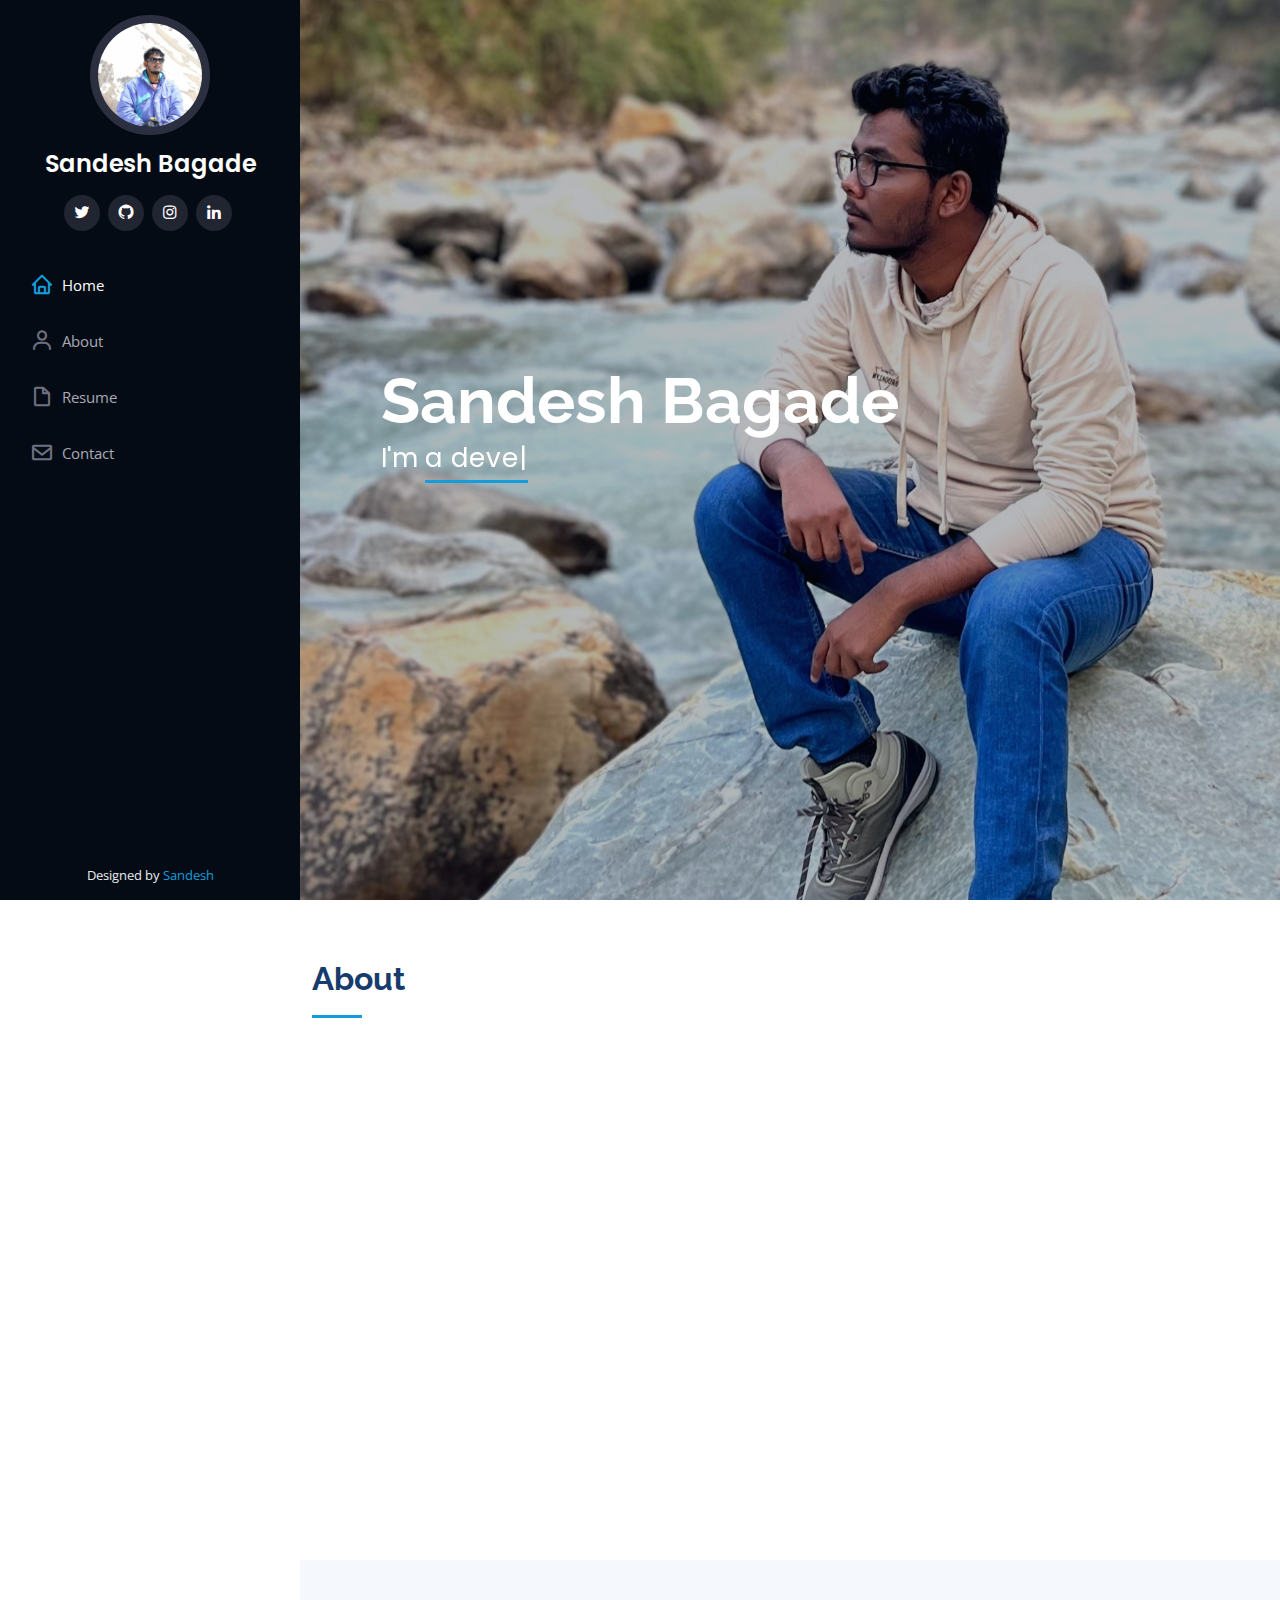
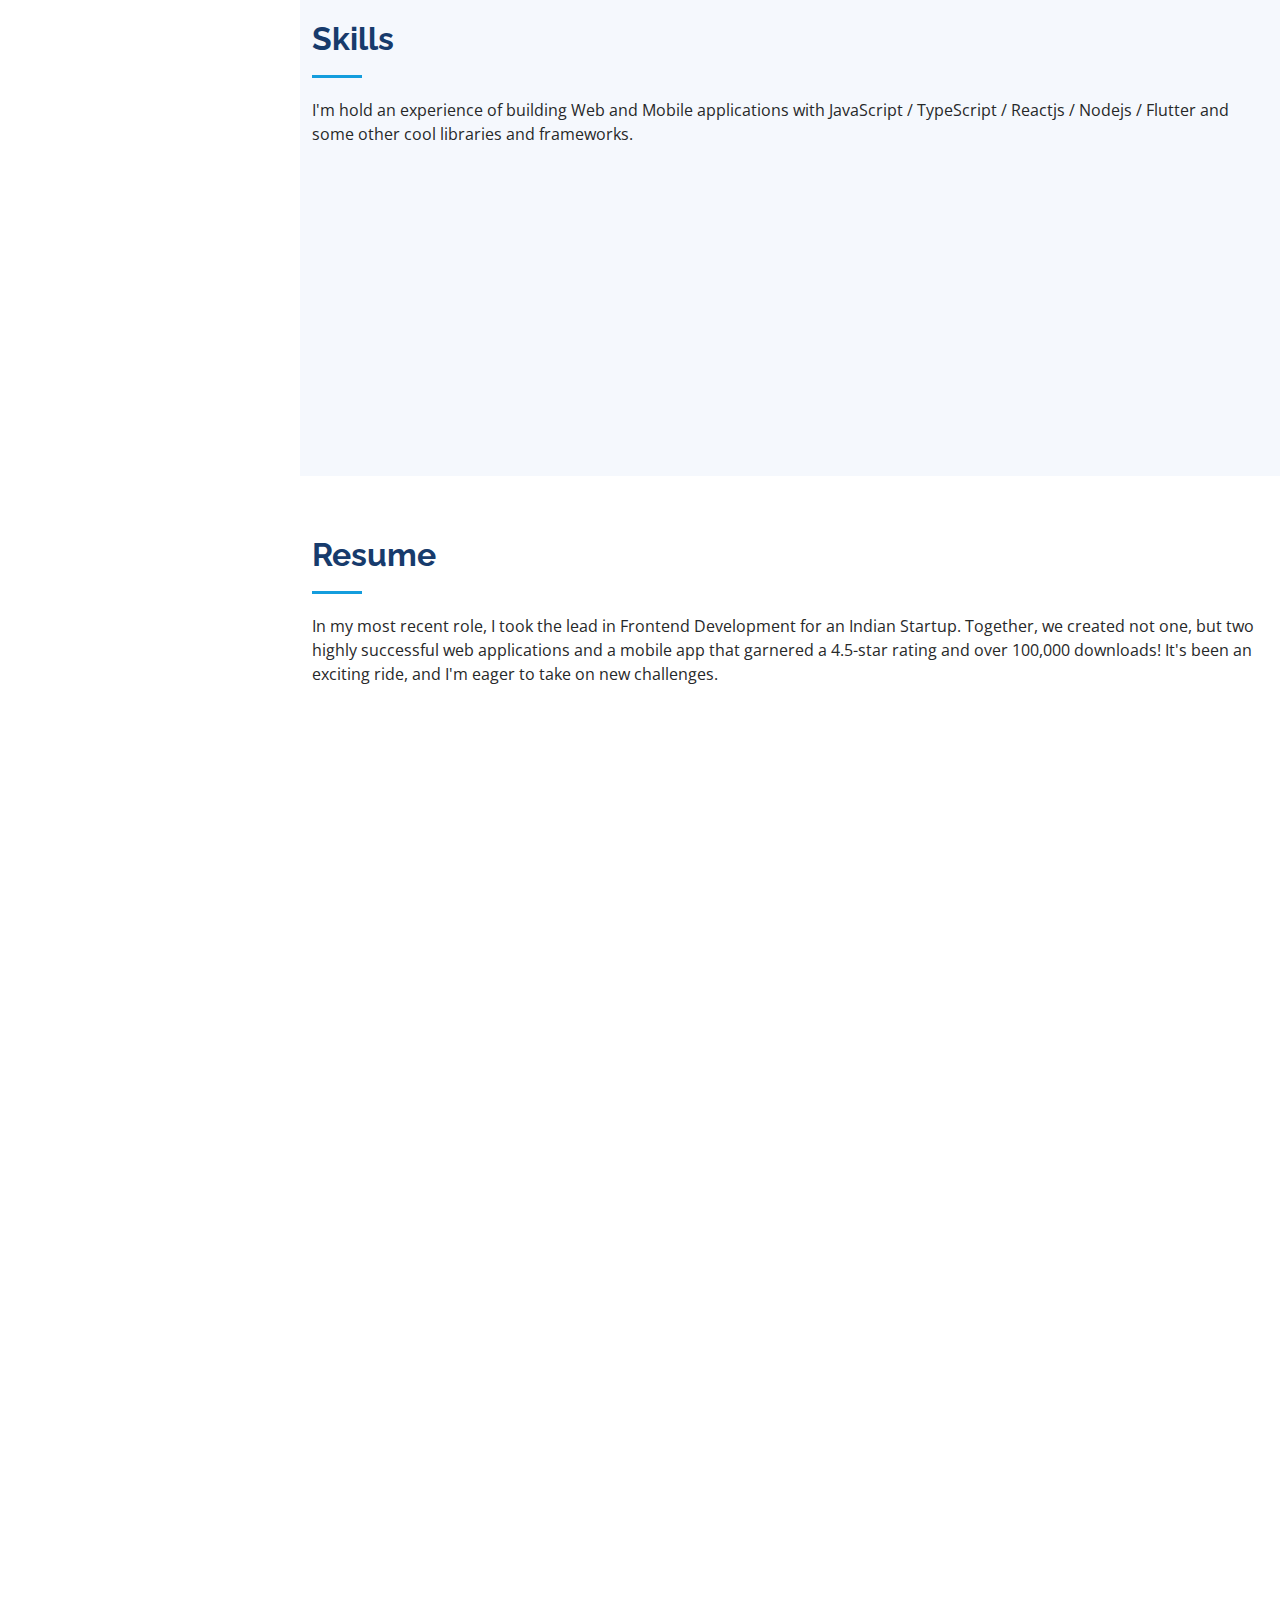
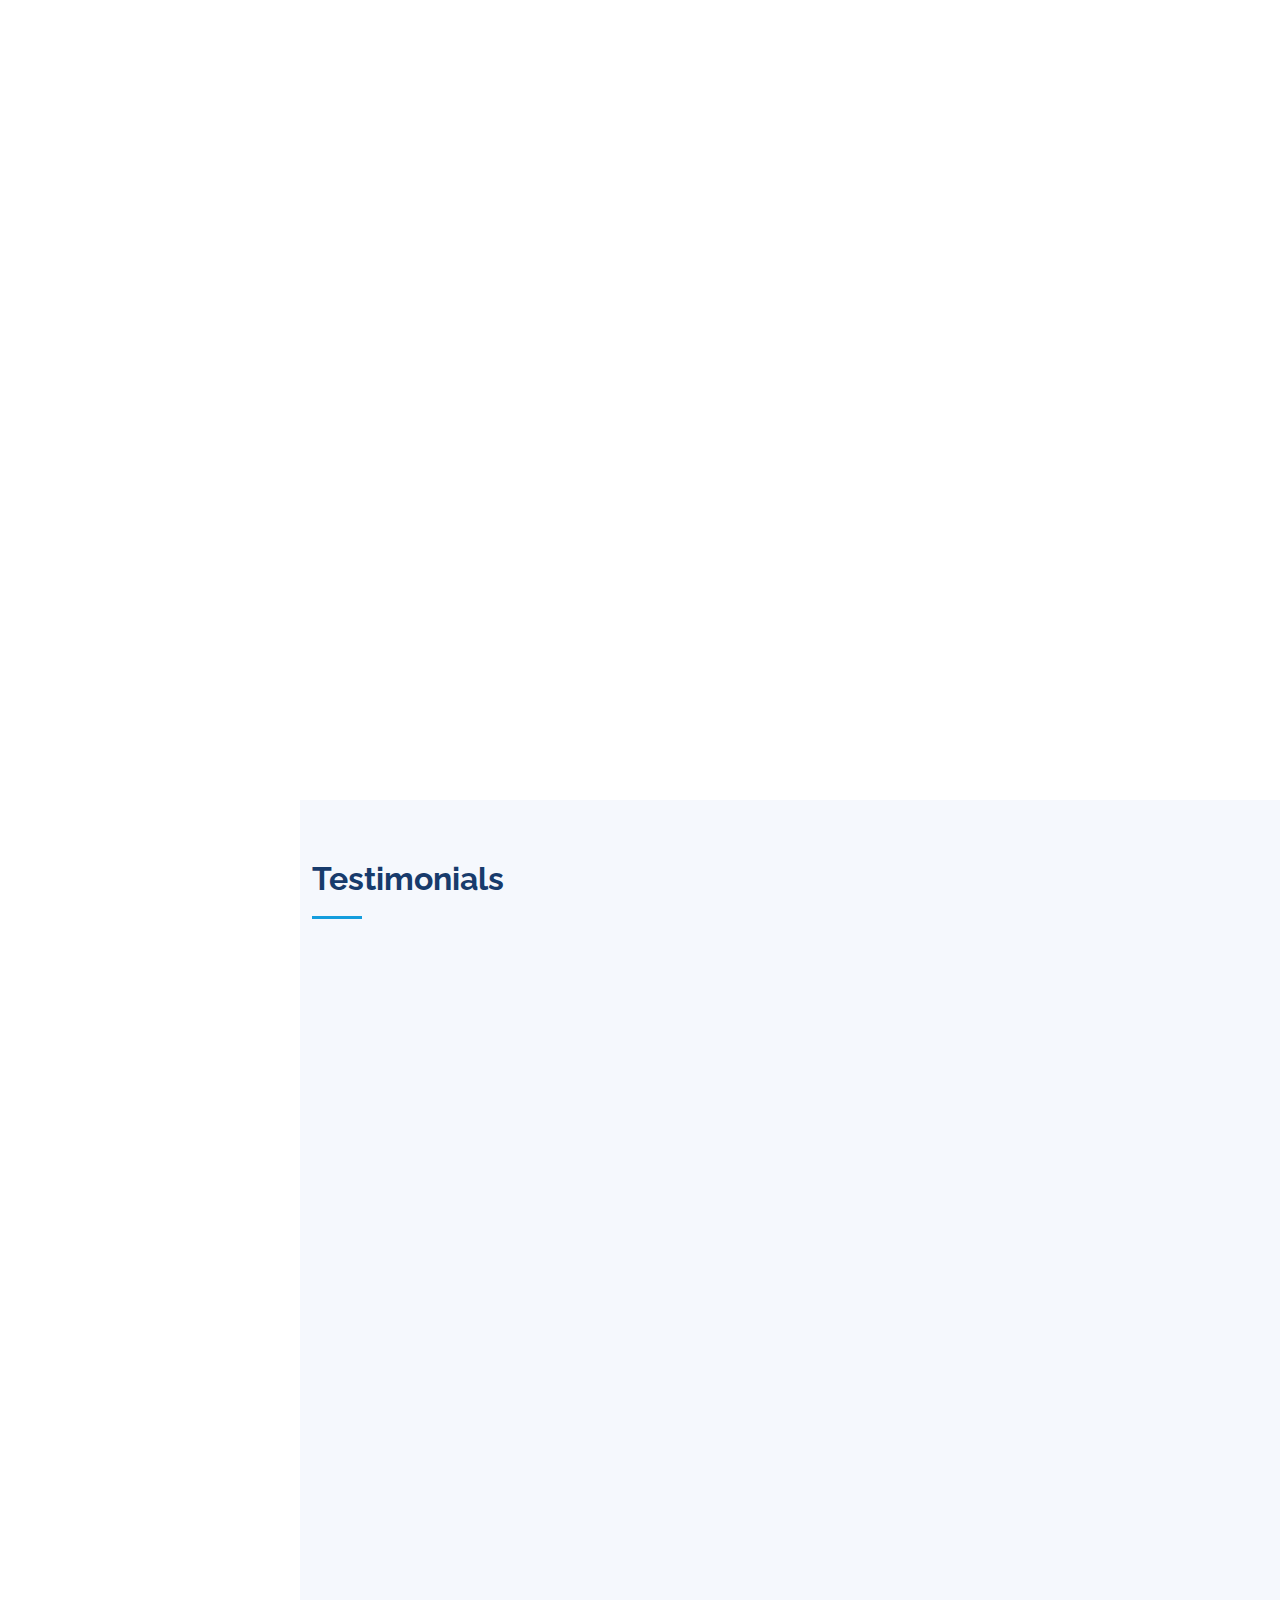
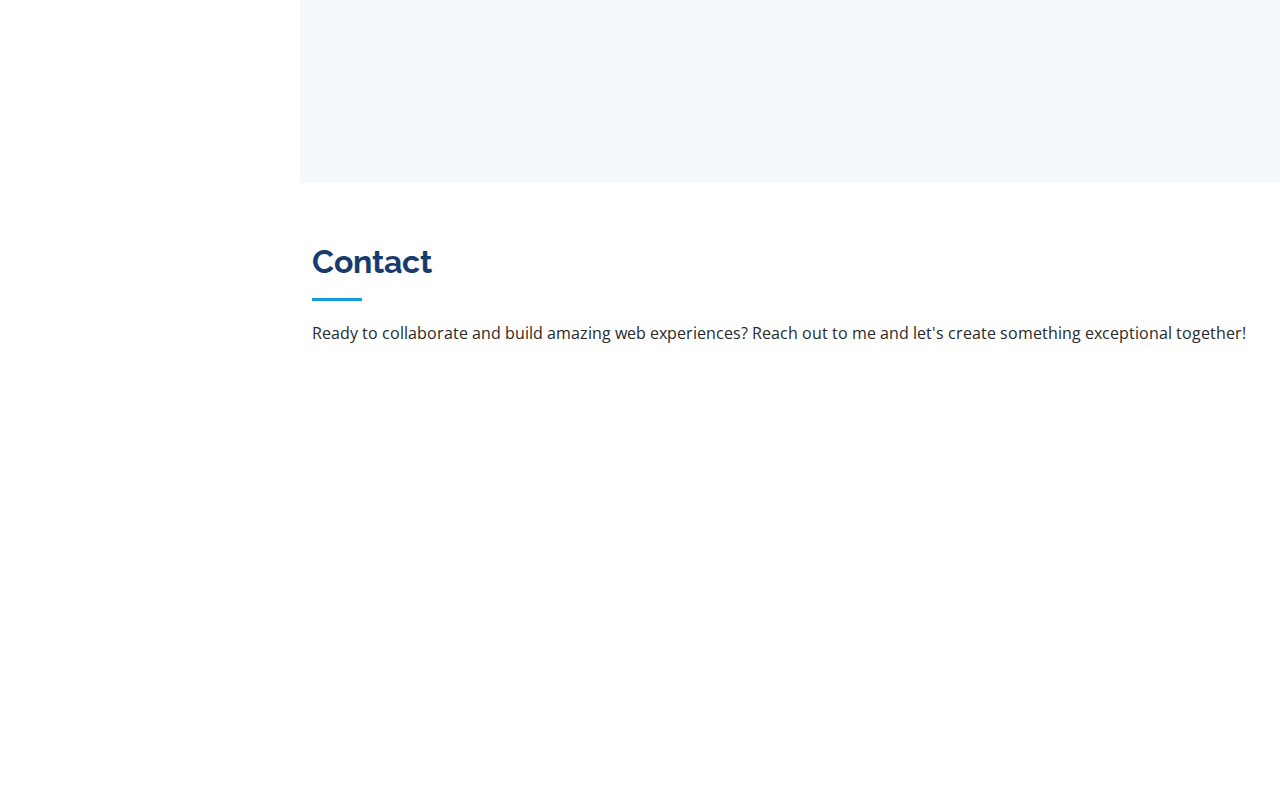
<file: index.html>
<!DOCTYPE html>
<html lang="en">

<head>
  <meta charset="utf-8">
  <meta content="width=device-width, initial-scale=1.0" name="viewport">

  <title>Sandesh Bagade</title>
  <meta content="" name="description">
  <meta content="" name="keywords">

  <!-- Favicons -->
  <link href="assets/img/profile.png" rel="icon">
  <link href="assets/img/profile.png">

  <!-- Google Fonts -->
  <link
    href="https://fonts.googleapis.com/css?family=Open+Sans:300,300i,400,400i,600,600i,700,700i|Raleway:300,300i,400,400i,500,500i,600,600i,700,700i|Poppins:300,300i,400,400i,500,500i,600,600i,700,700i"
    rel="stylesheet">

  <!-- Vendor CSS Files -->
  <link href="assets/vendor/aos/aos.css" rel="stylesheet">
  <link href="assets/vendor/bootstrap/css/bootstrap.min.css" rel="stylesheet">
  <link href="assets/vendor/bootstrap-icons/bootstrap-icons.css" rel="stylesheet">
  <link href="assets/vendor/boxicons/css/boxicons.min.css" rel="stylesheet">
  <link href="assets/vendor/glightbox/css/glightbox.min.css" rel="stylesheet">
  <link href="assets/vendor/swiper/swiper-bundle.min.css" rel="stylesheet">

  <!-- Template Main CSS File -->
  <link href="assets/css/style.css" rel="stylesheet">
</head>

<body>

  <!-- ======= Mobile nav toggle button ======= -->
  <i class="bi bi-list mobile-nav-toggle d-xl-none"></i>

  <!-- ======= Header ======= -->
  <header id="header">
    <div class="d-flex flex-column">

      <div class="profile">
        <img src="assets/img/profile-1.jpg" alt="" class="img-fluid rounded-circle">
        <h1 class="text-light"><a href="index.html">Sandesh Bagade</a></h1>
        <div class="social-links mt-3 text-center">
          <a href="https://twitter.com/SandeshBagade8" class="twitter"><i class="bx bxl-twitter"></i></a>
          <a href="https://github.com/sandeshbagade" class="github"><i class="bx bxl-github"></i></a>
          <a href="https://www.instagram.com/sandesh_bagade/" class="instagram"><i class="bx bxl-instagram"></i></a>
          <!-- <a href="#" class="google-plus"><i class="bx bxl-skype"></i></a> -->
          <a href="https://www.linkedin.com/in/sandesh-bagade/" class="linkedin"><i class="bx bxl-linkedin"></i></a>
        </div>
      </div>

      <nav id="navbar" class="nav-menu navbar">
        <ul>
          <li><a href="#hero" class="nav-link scrollto active"><i class="bx bx-home"></i> <span>Home</span></a></li>
          <li><a href="#about" class="nav-link scrollto"><i class="bx bx-user"></i> <span>About</span></a></li>
          <li><a href="#resume" class="nav-link scrollto"><i class="bx bx-file-blank"></i> <span>Resume</span></a></li>
          <!-- <li><a href="#portfolio" class="nav-link scrollto"><i class="bx bx-book-content"></i>
              <span>Portfolio</span></a></li>
          <li><a href="#services" class="nav-link scrollto"><i class="bx bx-server"></i> <span>Services</span></a></li> -->
          <li><a href="#contact" class="nav-link scrollto"><i class="bx bx-envelope"></i> <span>Contact</span></a></li>
        </ul>
      </nav><!-- .nav-menu -->
    </div>
  </header><!-- End Header -->

  <!-- ======= Hero Section ======= -->
  <section id="hero" class="d-flex flex-column justify-content-center align-items-center">
    <div class="hero-container" data-aos="fade-in">
      <h1>Sandesh Bagade</h1>
      <p>I'm <span class="typed" data-typed-items=" a developer, a freelancer, an investor"></span></p>
    </div>
  </section><!-- End Hero -->

  <main id="main">

    <!-- ======= About Section ======= -->
    <section id="about" class="about">
      <div class="container">
        <div class="section-title">
          <h2>About</h2>

        </div>

        <div class="row">
          <div class="col-lg-4" data-aos="fade-right">
            <img src="assets/img/profile.jpg" class="img-fluid" alt="">
          </div>
          <div class="col-lg-8 pt-4 pt-lg-0 content" data-aos="fade-left">
            <h3>Web Developer.</h3>
            <p class="fst-italic">
              Frontend Developer | Open Source Enthusiast | Remote Work Advocate
            </p>

            <p> I'm thrilled to have you here.</p>
            <p> I'm a frontend developer with a passion for
              crafting
              delightful user experiences and building impactful web applications.</p>
            <p> Over the past three years, I've had
              the
              incredible
              opportunity to work with startups (<a href="https://www.linkedin.com/company/opareviews/"
                target="_blank">OPA
                Marketing Pvt.Ltd.</a> and <a href="https://www.linkedin.com/company/origin-health"
                target="_blank">Origin Health</a>), and pushing the boundaries of what's possible in the digital
              world.
            </p>
            <p>
              I actively participate in investment and trading activities in the Indian stock market.
              Additionally, I am
              passionate about playing the flute, and <a href="https://www.instagram.com/sandesh_bagade"
                target="_blank">Instagram</a> has witnessed most if my melodious performances.
            </p>
            <p>
              I have a
              strong affinity for travel, and I enjoy exploring new destinations. Life is an adventure for me, and I
              always seek opportunities to try new things and embrace new
              experiences.
            </p>
            <!-- <div class="row">
              <div class="col-lg-6">
                <ul>
               <li><i class="bi bi-chevron-right"></i> <strong>Birthday:</strong> <span>21st September 1998</span>
                  </li>
                  <<li><i class="bi bi-chevron-right"></i> <strong>Website:</strong> <span>www.example.com</span></li>
                  <li><i class="bi bi-chevron-right"></i> <strong>Phone:</strong> <span>+91 7743929675</span></li>
                  <li><i class="bi bi-chevron-right"></i> <strong>City:</strong> <span>Mumbai, India</span></li>
                </ul>
              </div>
              <div class="col-lg-6">
                <ul>
                 <li><i class="bi bi-chevron-right"></i> <strong>Age:</strong> <span>25</span></li>
                   <li><i class="bi bi-chevron-right"></i> <strong>Degree:</strong> <span>Bachalore</span></li> 
                  <li><i class="bi bi-chevron-right"></i> <strong>Email:</strong> <span>sandeshbagade25@gmail.com</span>
                  </li>
                   <li><i class="bi bi-chevron-right"></i> <strong>Freelance:</strong> <span>Available</span></li> 
                </ul>
              </div>
            </div> -->
          </div>
        </div>
      </div>
    </section><!-- End About Section -->

    <!-- ======= Skills Section ======= -->
    <section id="skills" class="skills section-bg">
      <div class="container">

        <div class="section-title">
          <h2>Skills</h2>
          <p>I'm hold an experience of building Web and Mobile applications with JavaScript / TypeScript / Reactjs /
            Nodejs / Flutter
            and some other cool libraries and frameworks.</p>
        </div>

        <div class="row skills-content">

          <div class="col-lg-6" data-aos="fade-up">

            <div class="progress">
              <span class="skill">ReactJS<i class="val">100%</i></span>
              <div class="progress-bar-wrap">
                <div class="progress-bar" role="progressbar" aria-valuenow="100" aria-valuemin="0" aria-valuemax="100">
                </div>
              </div>
            </div>

            <div class="progress">
              <span class="skill">TypeScript<i class="val">100%</i></span>
              <div class="progress-bar-wrap">
                <div class="progress-bar" role="progressbar" aria-valuenow="100" aria-valuemin="0" aria-valuemax="100">
                </div>
              </div>
            </div>

            <div class="progress">
              <span class="skill">Firebase <i class="val">90%</i></span>
              <div class="progress-bar-wrap">
                <div class="progress-bar" role="progressbar" aria-valuenow="90" aria-valuemin="0" aria-valuemax="100">
                </div>
              </div>
            </div>

            <div class="progress">
              <span class="skill">Flutter <i class="val">75%</i></span>
              <div class="progress-bar-wrap">
                <div class="progress-bar" role="progressbar" aria-valuenow="75" aria-valuemin="0" aria-valuemax="100">
                </div>
              </div>
            </div>

          </div>

          <div class="col-lg-6" data-aos="fade-up" data-aos-delay="100">
            <div class="progress">
              <span class="skill">Gatsy <i class="val">70%</i></span>
              <div class="progress-bar-wrap">
                <div class="progress-bar" role="progressbar" aria-valuenow="70" aria-valuemin="0" aria-valuemax="100">
                </div>
              </div>
            </div>
            <div class="progress">
              <span class="skill">NodeJS <i class="val">60%</i></span>
              <div class="progress-bar-wrap">
                <div class="progress-bar" role="progressbar" aria-valuenow="60" aria-valuemin="0" aria-valuemax="100">
                </div>
              </div>
            </div>
            <div class="progress">
              <span class="skill">NestJS <i class="val">55%</i></span>
              <div class="progress-bar-wrap">
                <div class="progress-bar" role="progressbar" aria-valuenow="55" aria-valuemin="0" aria-valuemax="100">
                </div>
              </div>
            </div>

          </div>

        </div>

      </div>
    </section><!-- End Skills Section -->

    <!-- ======= Resume Section ======= -->
    <section id="resume" class="resume">
      <div class="container">
        <div class="section-title">
          <h2>Resume</h2>
          <p>In my most recent role, I took the lead in Frontend Development for an Indian Startup.
            Together, we created not one, but two highly successful web applications and a mobile app that garnered a
            4.5-star
            rating and over 100,000 downloads! It's been an exciting ride, and I'm eager to take on new challenges.</p>
        </div>
        <div class="row">
          <div class="col-lg-6" data-aos="fade-up" data-aos-delay="100">
            <h3 class="resume-title">Professional Experience</h3>
            <div class="resume-item">
              <div class="d-flex flex-wrap  justify-content-start align-items-start">
                <h4>Software Engineer</h4>
                <span style="margin-top: -5px;">&nbsp;(In Office)</span>
                <span style="margin-top: -5px;">
                  &nbsp;at <a href="https://www.linkedin.com/company/opareviews/" target="_blank">OPA
                    Marketing Pvt.Ltd.</a>, Mumbai, India</span>

              </div>

              <h5>March, 2021 - March, 2023</h5>

              <ul>
                <li>OPA aims to build an Micro/Nano Influencer Marketing Platform to assist Brands to perform marketing
                  campaigns.</li>
                <li>Lead front-end design and development of Web and Mobile apps.
                </li>
                <ul>
                  <li><a href="https://opa.marketing/influencers" target="_blank">Mobile app</a> garnered a 4.5-star
                    rating and over 100,000 downloads</li>
                  <li>Internal Web app used to review and manage submission from mobile app</li>
                  <li><a href="https://console.opa.marketing" target="_blank">Client Web app</a> used to track
                    performance and submission from mobile app</li>
                  <li><a href="https://opa.marketing" target="_blank">Marketing website</a> for brand awareness and lead
                    generation</li>
                </ul>
                <li>Work with the backend team to design APIs.</li>
                <li>Development stack: ReactJS + Ant Design + Flutter + FirebaseAuth + Firebase Analytics + FastAPI +
                  NestJS + PostgreSQL
                </li>
                <li>Team: 2 Frontend developers(Me), 2 backend developers, and 1 Product Owner</li>
              </ul>
            </div>
            <div class="resume-item">
              <div class="d-flex flex-wrap  justify-content-start align-items-start">
                <h4>Software Developer</h4>
                <span style="margin-top: -5px;">&nbsp;(Remote)</span>
                <span style="margin-top: -5px;">
                  &nbsp;at <a href="https://www.linkedin.com/company/origin-health" target="_blank">Origin Health</a>,
                  Singapore</span>
              </div>
              <h5>May, 2020 - January, 2021</h5>
              <ul>
                <li>Origin Health aims to build an AI technology to assist clinicians performing pregnancy scans to
                  reliably screen for
                  birth defects.</li>
                <li>Primarily Responsible for front-end design and development.
                </li>
                <li>Worked with the backend team to design and develop APIs.</li>
                <li>Data Transfer Operation at Healthcare Institution as per Institutional Ethics and Regulations</li>
                <li>Development stack: ReactJS + Material UI + Flask + SQLite
                </li>
                <li>Team: 1 Frontend Developer(Me), 2 Backend Developers, 2 ML Engineers, and 1 Product Owner</li>
              </ul>
            </div>
            <div class="resume-item">
              <div class="d-flex flex-wrap  justify-content-start align-items-start">
                <h4>Software Developer Intern</h4>
                <span style="margin-top: -5px;">&nbsp;(Remote)</span>
                <span style="margin-top: -5px;">
                  &nbsp;at <a href="https://www.linkedin.com/company/origin-health" target="_blank">Origin Health</a>,
                  Singapore</span>
              </div>
              <h5>January, 2020 - May, 2020</h5>
              <ul>
                <li>Create web applications and websites as tangible demonstrations of our AI Healthcare startup's
                  capabilities, aiming to
                  secure funding and support for our innovative solutions.
                </li>
                <li>Deployment and maintenance of ReactJS+Django web application in AWS.</li>
                <li>Development stack: ReactJS + Material UI + Django + SQLite.
                </li>
                <li>Team: 1 Full Stack Developer Intern(Me), 2 ML Engineer Interns, and 1 Product Owner</li>
              </ul>
            </div>
          </div>
          <div class="col-lg-6" data-aos="fade-up">
            <h3 class="resume-title">Education</h3>
            <div class="resume-item">
              <h4>Bachelor of Engineering</h4>
              <h5>2016 - 2020</h5>
              <p><em>
                  National Institute of Technology, Tiruchirappalli, India</em></p>
              <p>Major in Instrumentation and Control Engineering<br /> Minor in Computer Science Engineering</p>
            </div>

            <h3 class="resume-title">Project</h3>
            <div class="resume-item">
              <h4>EEG data sharing Manager</h4>
              <h5>December, 2020</h5>
              <p><em>
                  National Institute of Technology, Tiruchirappalli, India</em></p>
              <p>
              <ul>
                <li>Developed a secure server for remote viewing and transfer of Encrypted EEG
                  Database.</li>
                <li>Development stack: ReactJS + Material UI+ Django + Postgres
              </ul>

              <p>Documented development on <a href="https://www.youtube.com/watch?v=cOSMRGgr8po&t=229s"
                  target="_blank">my YouTube Channel </a></p>
            </div>


            <h3 class="resume-title">Open Source</h3>
            <div class="resume-item">
              <h4>React Sketch NPM Package</h4>
              <h5>Nov, 2020</h5>
              <ul>
                <li>Forked the package repository to customize and develop our own sketch app specifically designed for
                  doctors. This app
                  will allow them to easily annotate and mark up images that are used for machine learning purposes.
                </li>
                <li>Improved typing of the npm package. <a href="https://github.com/tbolis/react-sketch/pull/115"
                    target="_blank"> Pull Request</a></li>
              </ul>
            </div>
          </div>
        </div>


      </div>
    </section><!-- End Resume Section -->

    <!-- ======= Testimonials Section ======= -->
    <section id="testimonials" class="testimonials section-bg">
      <div class="container">

        <div class="section-title">
          <h2>Testimonials</h2>
        </div>

        <div class="testimonials-slider swiper" data-aos="fade-up" data-aos-delay="100">
          <div class="swiper-wrapper">

            <div class="swiper-slide">
              <div class="testimonial-item" data-aos="fade-up">
                <p>
                  <i class="bx bxs-quote-alt-left quote-icon-left"></i>
                  Sandesh was the first engineer whom I hired for OPA. He was quickly able to lead the entire Frontend
                  development of our
                  products and freed up a lot my bandwidth. He also expanded his skillset to mobile app development
                  without compromising
                  on his existing responsibilities. He redesigned our mobile application from scratch and delivered a
                  much more reliable
                  and intuitive interface to our user base. Sandesh is one the rare engineers that I would like to have
                  on my team while
                  starting something new.
                  <i class="bx bxs-quote-alt-right quote-icon-right"></i>
                  <br />
                  <br />
                </p>
                <img src="assets/img/testimonials/testimonials-1.jpg" class="testimonial-img" alt="">
                <h3>Chandan Routray</h3>
                <h4>CTO &amp; Co-Founder at OPA</h4>
              </div>
            </div><!-- End testimonial item -->

            <div class="swiper-slide">
              <div class="testimonial-item" data-aos="fade-up" data-aos-delay="100">
                <p>
                  <i class="bx bxs-quote-alt-left quote-icon-left"></i>
                  Sandesh was one of Origin Health's early team members. A highly self-motivated, sincere, and
                  enterprising individual.
                  Working in an early-stage startup, Sandesh constantly juggled across multiple roles - support
                  engineering for RD team,
                  software engineering for front end and back end development, and also assisted in the operations. He
                  took new
                  initiatives and provided strong support for his peers. Sandesh has a tremendous potential to excel not
                  only as a
                  software engineer but also in handling multiple roles in fast-paced and highly agile work
                  environments.
                  <i class="bx bxs-quote-alt-right quote-icon-right"></i>
                </p>
                <img src="assets/img/testimonials/testimonials-2.jpg" class="testimonial-img" alt="">
                <h3>Sripad Krishna Devalla</h3>
                <h4>CTO &amp; Co-Founder at Origin Health</h4>
              </div>
            </div><!-- End testimonial item -->

            <div class="swiper-slide">
              <div class="testimonial-item" data-aos="fade-up" data-aos-delay="200">
                <p>
                  <i class="bx bxs-quote-alt-left quote-icon-left"></i>
                  I got a chance to work with Sandesh Bagade in the early stage of Origin Health. Sandesh is a young and
                  motivated
                  individual with foundation in both front end and back end development. As a fresh graduate, Sandesh is
                  sure to standout
                  from his peer with his skillset and past experiences. He has the potential to growth exponentially
                  given the right
                  condition.
                  <i class="bx bxs-quote-alt-right quote-icon-right"></i>
                  <br />
                  <br /><br />
                  <br />
                  <br />


                </p>
                <img src="assets/img/testimonials/testimonials-3.jpg" class="testimonial-img" alt="">
                <h3>Tan Hung Pham</h3>
                <h4>Sr. Bioinformatics Engineer at Illumina</h4>
              </div>
            </div><!-- End testimonial item -->

            <div class="swiper-slide">
              <div class="testimonial-item" data-aos="fade-up" data-aos-delay="300">
                <p>
                  <i class="bx bxs-quote-alt-left quote-icon-left"></i>
                  Sandesh is one of the best full-stack developers I've worked with and have had the pleasure of
                  learning from. His skills
                  as an emerging Engineering manager and maximising development resources are indispensable at any
                  startup/company. Not
                  only did he help me up-skill as a member of the team; he made it a point to make sure he and his team
                  were in the best
                  position for success. Loved by all members of all teams, he is a blast to work with.
                  <i class="bx bxs-quote-alt-right quote-icon-right"></i>
                  <br />
                  <br />
                  <br />


                </p>
                <img src="assets/img/testimonials/testimonials-4.jpg" class="testimonial-img" alt="">
                <h3>Naman Gerg</h3>
                <h4>Software Developer at OPA</h4>
              </div>
            </div><!-- End testimonial item -->
          </div>
          <div class="swiper-pagination"></div>
        </div>

      </div>
    </section><!-- End Testimonials Section -->

    <!-- ======= Contact Section ======= -->
    <section id="contact" class="contact">
      <div class="container">
        <div class="section-title">
          <h2>Contact</h2>
          <p>Ready to collaborate and build amazing web experiences? Reach out to me and let's create something
            exceptional together!</p>
        </div>
        <div class="info " data-aos="fade-in">
          <div class="row">
            <div class="email col-lg-6">
              <i class="bi bi-envelope"></i>
              <h4>Email:</h4>
              <p>sandeshbagade25@gmail.com</p>
            </div>
            <div class="phone col-lg-6">
              <i class="bi bi-phone"></i>
              <h4>Call:</h4>
              <p>+91 7743929675</p>
            </div>
          </div>

          <div class="row">
            <div class="email col-lg-6">
              <i class="bi bi-twitter"></i>
              <h4>Twitter:</h4>
              <p><a href="https://twitter.com/SandeshBagade8" class="twitter">@SandeshBagade8</a>
              </p>
            </div>
            <div class="phone col-lg-6">
              <i class="bi bi-github"></i>
              <h4>Github:</h4>
              <p><a href="https://github.com/sandeshbagade" class="github">@sandeshbagade</a>

              </p>
            </div>
          </div>
          <div class="row">
            <div class="email col-lg-6">
              <i class="bi bi-linkedin"></i>
              <h4>Linkedin:</h4>
              <p><a href="https://www.linkedin.com/in/sandesh-bagade/" class="linkedin">@sandesh-bagade</a></p>
            </div>
            <div class="phone col-lg-6">
              <i class="bi bi-instagram"></i>
              <h4>Instagram:</h4>
              <p><a href="https://www.instagram.com/sandesh_bagade/" class="instagram">@sandesh_bagade</a>
              </p>
            </div>
          </div>
        </div>
    </section><!-- End Contact Section -->

  </main><!-- End #main -->

  <!-- ======= Footer ======= -->
  <footer id="footer">
    <div class="container"></div>
    <div class="credits">
      Designed by <a href="https://github.com/sandeshbagade">Sandesh</a>
    </div>
    </div>
  </footer><!-- End  Footer -->

  <a href="#" class="back-to-top d-flex align-items-center justify-content-center"><i
      class="bi bi-arrow-up-short"></i></a>

  <!-- Vendor JS Files -->
  <script src="assets/vendor/purecounter/purecounter_vanilla.js"></script>
  <script src="assets/vendor/aos/aos.js"></script>
  <script src="assets/vendor/bootstrap/js/bootstrap.bundle.min.js"></script>
  <script src="assets/vendor/glightbox/js/glightbox.min.js"></script>
  <script src="assets/vendor/isotope-layout/isotope.pkgd.min.js"></script>
  <script src="assets/vendor/swiper/swiper-bundle.min.js"></script>
  <script src="assets/vendor/typed.js/typed.min.js"></script>
  <script src="assets/vendor/waypoints/noframework.waypoints.js"></script>

  <!-- Template Main JS File -->
  <script src="assets/js/main.js"></script>

</body>

</html>
</file>
<file: assets/css/style.css>
/*--------------------------------------------------------------
# General
--------------------------------------------------------------*/
body {
  font-family: "Open Sans", sans-serif;
  color: #272829;
}

a {
  color: #149ddd;
  text-decoration: none;
}

a:hover {
  color: #37b3ed;
  text-decoration: none;
}

h1,
h2,
h3,
h4,
h5,
h6 {
  font-family: "Raleway", sans-serif;
}

/*--------------------------------------------------------------
# Back to top button
--------------------------------------------------------------*/
.back-to-top {
  position: fixed;
  visibility: hidden;
  opacity: 0;
  right: 15px;
  bottom: 15px;
  z-index: 996;
  background: #149ddd;
  width: 40px;
  height: 40px;
  border-radius: 50px;
  transition: all 0.4s;
}

.back-to-top i {
  font-size: 28px;
  color: #fff;
  line-height: 0;
}

.back-to-top:hover {
  background: #2eafec;
  color: #fff;
}

.back-to-top.active {
  visibility: visible;
  opacity: 1;
}

/*--------------------------------------------------------------
# Header
--------------------------------------------------------------*/
#header {
  position: fixed;
  top: 0;
  left: 0;
  bottom: 0;
  width: 300px;
  transition: all ease-in-out 0.5s;
  z-index: 9997;
  transition: all 0.5s;
  padding: 0 15px;
  background: #040b14;
  overflow-y: auto;
}

#header .profile img {
  margin: 15px auto;
  display: block;
  width: 120px;
  border: 8px solid #2c2f3f;
}

#header .profile h1 {
  font-size: 24px;
  margin: 0;
  padding: 0;
  font-weight: 600;
  -moz-text-align-last: center;
  text-align-last: center;
  font-family: "Poppins", sans-serif;
}

#header .profile h1 a,
#header .profile h1 a:hover {
  color: #fff;
  text-decoration: none;
}

#header .profile .social-links a {
  font-size: 18px;
  display: inline-block;
  background: #212431;
  color: #fff;
  line-height: 1;
  padding: 8px 0;
  margin-right: 4px;
  border-radius: 50%;
  text-align: center;
  width: 36px;
  height: 36px;
  transition: 0.3s;
}

#header .profile .social-links a:hover {
  background: #149ddd;
  color: #fff;
  text-decoration: none;
}

#main {
  margin-left: 300px;
}

@media (max-width: 1199px) {
  #header {
    left: -300px;
  }

  #main {
    margin-left: 0;
  }
}

/*--------------------------------------------------------------
# Navigation Menu
--------------------------------------------------------------*/
/* Desktop Navigation */
.nav-menu {
  padding: 30px 0 0 0;
}

.nav-menu * {
  margin: 0;
  padding: 0;
  list-style: none;
}

.nav-menu>ul>li {
  position: relative;
  white-space: nowrap;
}

.nav-menu a,
.nav-menu a:focus {
  display: flex;
  align-items: center;
  color: #a8a9b4;
  padding: 12px 15px;
  margin-bottom: 8px;
  transition: 0.3s;
  font-size: 15px;
}

.nav-menu a i,
.nav-menu a:focus i {
  font-size: 24px;
  padding-right: 8px;
  color: #6f7180;
}

.nav-menu a:hover,
.nav-menu .active,
.nav-menu .active:focus,
.nav-menu li:hover>a {
  text-decoration: none;
  color: #fff;
}

.nav-menu a:hover i,
.nav-menu .active i,
.nav-menu .active:focus i,
.nav-menu li:hover>a i {
  color: #149ddd;
}

/* Mobile Navigation */
.mobile-nav-toggle {
  position: fixed;
  right: 15px;
  top: 15px;
  z-index: 9998;
  border: 0;
  font-size: 24px;
  transition: all 0.4s;
  outline: none !important;
  background-color: #149ddd;
  color: #fff;
  width: 40px;
  height: 40px;
  display: inline-flex;
  align-items: center;
  justify-content: center;
  line-height: 0;
  border-radius: 50px;
  cursor: pointer;
}

.mobile-nav-active {
  overflow: hidden;
}

.mobile-nav-active #header {
  left: 0;
}

/*--------------------------------------------------------------
# Hero Section
--------------------------------------------------------------*/
#hero {
  width: 100%;
  height: 100vh;
  background: url("../img/banner.jpg") top;
  background-size: cover;
}

#hero:before {
  content: "";
  background: rgba(5, 13, 24, 0.3);
  position: absolute;
  bottom: 0;
  top: 0;
  left: 0;
  right: 0;
  z-index: 1;
}

#hero .hero-container {
  position: relative;
  z-index: 2;
  min-width: 300px;
}

#hero h1 {
  margin: 0 0 10px 0;
  font-size: 64px;
  font-weight: 700;
  line-height: 56px;
  color: #fff;
}

#hero p {
  color: #fff;
  margin-bottom: 50px;
  font-size: 26px;
  font-family: "Poppins", sans-serif;
}

#hero p span {
  color: #fff;
  padding-bottom: 4px;
  letter-spacing: 1px;
  border-bottom: 3px solid #149ddd;
}

@media (min-width: 1024px) {
  #hero {
    background-attachment: fixed;
  }
}

@media (max-width: 768px) {
  #hero h1 {
    font-size: 28px;
    line-height: 36px;
  }

  #hero h2 {
    font-size: 18px;
    line-height: 24px;
    margin-bottom: 30px;
  }
}

/*--------------------------------------------------------------
# Sections General
--------------------------------------------------------------*/
section {
  padding: 60px 0;
  overflow: hidden;
}

.section-bg {
  background: #f5f8fd;
}

.section-title {
  padding-bottom: 30px;
}

.section-title h2 {
  font-size: 32px;
  font-weight: bold;
  margin-bottom: 20px;
  padding-bottom: 20px;
  position: relative;
  color: #173b6c;
}

.section-title h2::after {
  content: "";
  position: absolute;
  display: block;
  width: 50px;
  height: 3px;
  background: #149ddd;
  bottom: 0;
  left: 0;
}

.section-title p {
  margin-bottom: 0;
}

/*--------------------------------------------------------------
# About
--------------------------------------------------------------*/
.about .content h3 {
  font-weight: 700;
  font-size: 26px;
  color: #173b6c;
}

.about .content ul {
  list-style: none;
  padding: 0;
}

.about .content ul li {
  margin-bottom: 20px;
  display: flex;
  align-items: center;
}

.about .content ul strong {
  margin-right: 10px;
}

.about .content ul i {
  font-size: 16px;
  margin-right: 5px;
  color: #149ddd;
  line-height: 0;
}

.about .content p:last-child {
  margin-bottom: 0;
}

/*--------------------------------------------------------------
# Facts
--------------------------------------------------------------*/
.facts {
  padding-bottom: 30px;
}

.facts .count-box {
  padding: 30px;
  width: 100%;
}

.facts .count-box i {
  display: block;
  font-size: 44px;
  color: #149ddd;
  float: left;
  line-height: 0;
}

.facts .count-box span {
  font-size: 48px;
  line-height: 40px;
  display: block;
  font-weight: 700;
  color: #050d18;
  margin-left: 60px;
}

.facts .count-box p {
  padding: 15px 0 0 0;
  margin: 0 0 0 60px;
  font-family: "Raleway", sans-serif;
  font-size: 14px;
  color: #122f57;
}

.facts .count-box a {
  font-weight: 600;
  display: block;
  margin-top: 20px;
  color: #122f57;
  font-size: 15px;
  font-family: "Poppins", sans-serif;
  transition: ease-in-out 0.3s;
}

.facts .count-box a:hover {
  color: #1f5297;
}

/*--------------------------------------------------------------
# Akills
--------------------------------------------------------------*/
.skills .progress {
  height: 60px;
  display: block;
  background: none;
  border-radius: 0;
}

.skills .progress .skill {
  padding: 0;
  margin: 0 0 6px 0;
  text-transform: uppercase;
  display: block;
  font-weight: 600;
  font-family: "Poppins", sans-serif;
  color: #050d18;
}

.skills .progress .skill .val {
  float: right;
  font-style: normal;
}

.skills .progress-bar-wrap {
  background: #dce8f8;
  height: 10px;
}

.skills .progress-bar {
  width: 1px;
  height: 10px;
  transition: 0.9s;
  background-color: #149ddd;
}

/*--------------------------------------------------------------
# Resume
--------------------------------------------------------------*/
.resume .resume-title {
  font-size: 26px;
  font-weight: 700;
  margin-top: 20px;
  margin-bottom: 20px;
  color: #050d18;
}

.resume .resume-item {
  padding: 0 0 20px 20px;
  margin-top: -2px;
  border-left: 2px solid #1f5297;
  position: relative;
  margin-bottom: 10px;
}

.resume .resume-item h4 {
  line-height: 18px;
  font-size: 18px;
  font-weight: 600;
  text-transform: uppercase;
  font-family: "Poppins", sans-serif;
  color: #050d18;
}

.resume .resume-item h5 {
  font-size: 16px;
  background: #e4edf9;
  padding: 5px 15px;
  display: inline-block;
  font-weight: 600;
  margin-bottom: 10px;
}

.resume .resume-item ul {
  padding-left: 20px;
}

.resume .resume-item ul li {
  padding-bottom: 10px;
}

.resume .resume-item:last-child {
  padding-bottom: 0;
}

.resume .resume-item::before {
  content: "";
  position: absolute;
  width: 16px;
  height: 16px;
  border-radius: 50px;
  left: -9px;
  top: 0;
  background: #fff;
  border: 2px solid #1f5297;
}

/*--------------------------------------------------------------
# Portfolio
--------------------------------------------------------------*/
.portfolio .portfolio-item {
  margin-bottom: 30px;
}

.portfolio #portfolio-flters {
  padding: 0;
  margin: 0 auto 35px auto;
  list-style: none;
  text-align: center;
  background: #fff;
  border-radius: 50px;
  padding: 2px 15px;
}

.portfolio #portfolio-flters li {
  cursor: pointer;
  display: inline-block;
  padding: 10px 15px 8px 15px;
  font-size: 14px;
  font-weight: 600;
  line-height: 1;
  text-transform: uppercase;
  color: #272829;
  margin-bottom: 5px;
  transition: all 0.3s ease-in-out;
}

.portfolio #portfolio-flters li:hover,
.portfolio #portfolio-flters li.filter-active {
  color: #149ddd;
}

.portfolio #portfolio-flters li:last-child {
  margin-right: 0;
}

.portfolio .portfolio-wrap {
  transition: 0.3s;
  position: relative;
  overflow: hidden;
  z-index: 1;
}

.portfolio .portfolio-wrap::before {
  content: "";
  background: rgba(255, 255, 255, 0.5);
  position: absolute;
  left: 0;
  right: 0;
  top: 0;
  bottom: 0;
  transition: all ease-in-out 0.3s;
  z-index: 2;
  opacity: 0;
}

.portfolio .portfolio-wrap .portfolio-links {
  opacity: 1;
  left: 0;
  right: 0;
  bottom: -60px;
  z-index: 3;
  position: absolute;
  transition: all ease-in-out 0.3s;
  display: flex;
  justify-content: center;
}

.portfolio .portfolio-wrap .portfolio-links a {
  color: #fff;
  font-size: 28px;
  text-align: center;
  background: rgba(20, 157, 221, 0.75);
  transition: 0.3s;
  width: 50%;
}

.portfolio .portfolio-wrap .portfolio-links a:hover {
  background: rgba(20, 157, 221, 0.95);
}

.portfolio .portfolio-wrap .portfolio-links a+a {
  border-left: 1px solid #37b3ed;
}

.portfolio .portfolio-wrap:hover::before {
  top: 0;
  left: 0;
  right: 0;
  bottom: 0;
  opacity: 1;
}

.portfolio .portfolio-wrap:hover .portfolio-links {
  opacity: 1;
  bottom: 0;
}

/*--------------------------------------------------------------
# Portfolio Details
--------------------------------------------------------------*/
.portfolio-details {
  padding-top: 40px;
}

.portfolio-details .portfolio-details-slider img {
  width: 100%;
}

.portfolio-details .portfolio-details-slider .swiper-pagination {
  margin-top: 20px;
  position: relative;
}

.portfolio-details .portfolio-details-slider .swiper-pagination .swiper-pagination-bullet {
  width: 12px;
  height: 12px;
  background-color: #fff;
  opacity: 1;
  border: 1px solid #149ddd;
}

.portfolio-details .portfolio-details-slider .swiper-pagination .swiper-pagination-bullet-active {
  background-color: #149ddd;
}

.portfolio-details .portfolio-info {
  padding: 30px;
  box-shadow: 0px 0 30px rgba(5, 13, 24, 0.08);
}

.portfolio-details .portfolio-info h3 {
  font-size: 22px;
  font-weight: 700;
  margin-bottom: 20px;
  padding-bottom: 20px;
  border-bottom: 1px solid #eee;
}

.portfolio-details .portfolio-info ul {
  list-style: none;
  padding: 0;
  font-size: 15px;
}

.portfolio-details .portfolio-info ul li+li {
  margin-top: 10px;
}

.portfolio-details .portfolio-description {
  padding-top: 30px;
}

.portfolio-details .portfolio-description h2 {
  font-size: 26px;
  font-weight: 700;
  margin-bottom: 20px;
}

.portfolio-details .portfolio-description p {
  padding: 0;
}

/*--------------------------------------------------------------
# Services
--------------------------------------------------------------*/
.services .icon-box {
  margin-bottom: 20px;
}

.services .icon {
  float: left;
  display: flex;
  align-items: center;
  justify-content: center;
  width: 54px;
  height: 54px;
  background: #149ddd;
  border-radius: 50%;
  transition: 0.5s;
  border: 1px solid #149ddd;
}

.services .icon i {
  color: #fff;
  font-size: 24px;
  line-height: 0;
}

.services .icon-box:hover .icon {
  background: #fff;
}

.services .icon-box:hover .icon i {
  color: #149ddd;
}

.services .title {
  margin-left: 80px;
  font-weight: 700;
  margin-bottom: 15px;
  font-size: 18px;
}

.services .title a {
  color: #343a40;
}

.services .title a:hover {
  color: #149ddd;
}

.services .description {
  margin-left: 80px;
  line-height: 24px;
  font-size: 14px;
}

/*--------------------------------------------------------------
# Testimonials
--------------------------------------------------------------*/
.testimonials .testimonials-carousel,
.testimonials .testimonials-slider {
  overflow: hidden;
}

.testimonials .testimonial-item {
  box-sizing: content-box;
  text-align: center;
  min-height: 320px;
}

.testimonials .testimonial-item .testimonial-img {
  width: 90px;
  border-radius: 50%;
  margin: 0 auto;
}

.testimonials .testimonial-item h3 {
  font-size: 18px;
  font-weight: bold;
  margin: 10px 0 5px 0;
  color: #111;
}

.testimonials .testimonial-item h4 {
  font-size: 14px;
  color: #999;
  margin: 0;
}

.testimonials .testimonial-item .quote-icon-left,
.testimonials .testimonial-item .quote-icon-right {
  color: #c3e8fa;
  font-size: 26px;
}

.testimonials .testimonial-item .quote-icon-left {
  display: inline-block;
  left: -5px;
  position: relative;
}

.testimonials .testimonial-item .quote-icon-right {
  display: inline-block;
  right: -5px;
  position: relative;
  top: 10px;
}

.testimonials .testimonial-item p {
  font-style: italic;
  margin: 0 15px 15px 15px;
  padding: 20px;
  background: #fff;
  position: relative;
  margin-bottom: 35px;
  border-radius: 6px;
  box-shadow: 0px 2px 15px rgba(0, 0, 0, 0.1);
}

.testimonials .testimonial-item p::after {
  content: "";
  width: 0;
  height: 0;
  border-top: 20px solid #fff;
  border-right: 20px solid transparent;
  border-left: 20px solid transparent;
  position: absolute;
  bottom: -20px;
  left: calc(50% - 20px);
}

.testimonials .swiper-pagination {
  margin-top: 20px;
  position: relative;
}

.testimonials .swiper-pagination .swiper-pagination-bullet {
  width: 12px;
  height: 12px;
  background-color: #fff;
  opacity: 1;
  border: 1px solid #149ddd;
}

.testimonials .swiper-pagination .swiper-pagination-bullet-active {
  background-color: #149ddd;
}

/*--------------------------------------------------------------
# Contact
--------------------------------------------------------------*/
.contact {
  padding-bottom: 130px;
}

.contact .info {
  padding: 30px 30px 0 30px;
  background: #fff;
  width: 100%;
  box-shadow: 0 0 24px 0 rgba(0, 0, 0, 0.12);
}

.contact .info i {
  font-size: 20px;
  color: #149ddd;
  float: left;
  width: 44px;
  height: 44px;
  background: #dff3fc;
  display: flex;
  justify-content: center;
  align-items: center;
  border-radius: 50px;
  transition: all 0.3s ease-in-out;
}

.contact .info h4 {
  padding: 0 0 0 60px;
  font-size: 22px;
  font-weight: 600;
  margin-bottom: 5px;
  color: #050d18;
}

.contact .info p {
  padding: 0 0 10px 60px;
  margin-bottom: 20px;
  font-size: 14px;
  color: #173b6c;
}

.contact .info .email p {
  padding-top: 5px;
}

.contact .info .social-links {
  padding-left: 60px;
}

.contact .info .social-links a {
  font-size: 18px;
  display: inline-block;
  background: #333;
  color: #fff;
  line-height: 1;
  padding: 8px 0;
  border-radius: 50%;
  text-align: center;
  width: 36px;
  height: 36px;
  transition: 0.3s;
  margin-right: 10px;
}

.contact .info .social-links a:hover {
  background: #149ddd;
  color: #fff;
}

.contact .info .email:hover i,
.contact .info .address:hover i,
.contact .info .phone:hover i {
  background: #149ddd;
  color: #fff;
}


@keyframes animate-loading {
  0% {
    transform: rotate(0deg);
  }

  100% {
    transform: rotate(360deg);
  }
}

/*--------------------------------------------------------------
# Breadcrumbs
--------------------------------------------------------------*/
.breadcrumbs {
  padding: 20px 0;
  background: #f9f9f9;
}

.breadcrumbs h2 {
  font-size: 26px;
  font-weight: 300;
}

.breadcrumbs ol {
  display: flex;
  flex-wrap: wrap;
  list-style: none;
  padding: 0;
  margin: 0;
  font-size: 15px;
}

.breadcrumbs ol li+li {
  padding-left: 10px;
}

.breadcrumbs ol li+li::before {
  display: inline-block;
  padding-right: 10px;
  color: #0e2442;
  content: "/";
}

@media (max-width: 768px) {
  .breadcrumbs .d-flex {
    display: block !important;
  }

  .breadcrumbs ol {
    display: block;
  }

  .breadcrumbs ol li {
    display: inline-block;
  }
}

/*--------------------------------------------------------------
# Footer
--------------------------------------------------------------*/
#footer {
  padding: 15px;
  color: #f4f6fd;
  font-size: 14px;
  position: fixed;
  left: 0;
  bottom: 0;
  width: 300px;
  z-index: 9999;
  background: #040b14;
}

#footer .copyright {
  text-align: center;
}

#footer .credits {
  padding-top: 5px;
  text-align: center;
  font-size: 13px;
  color: #eaebf0;
}

@media (max-width: 1199px) {
  #footer {
    position: static;
    width: auto;
    padding-right: 20px 15px;
  }
}
</file>
